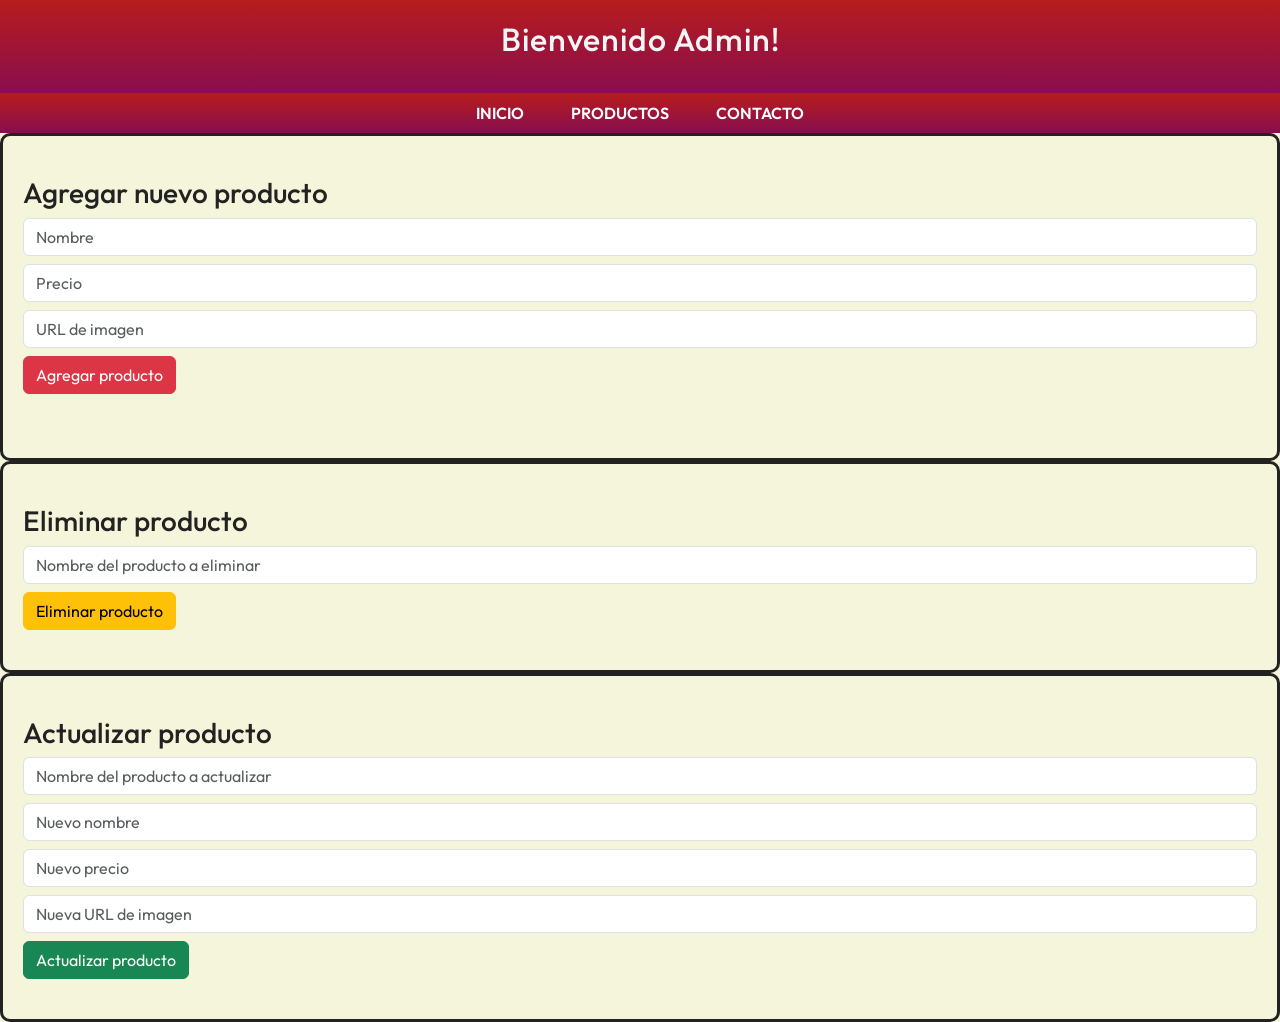
<file: POKE_TCG/admin_tcg.html>
<!DOCTYPE html>
<html lang="en">

<head>
    <meta charset="UTF-8">
    <meta name="viewport" content="width=device-width, initial-scale=1.0">
    <title>Admin Panel</title>
    <link rel="preconnect" href="https://fonts.googleapis.com">
    <link rel="preconnect" href="https://fonts.gstatic.com" crossorigin>
    <link href="https://fonts.googleapis.com/css2?family=Outfit:wght@400;600;800&display=swap" rel="stylesheet">
    <link href="https://cdn.jsdelivr.net/npm/bootstrap@5.3.8/dist/css/bootstrap.min.css" rel="stylesheet"
        integrity="sha384-sRIl4kxILFvY47J16cr9ZwB07vP4J8+LH7qKQnuqkuIAvNWLzeN8tE5YBujZqJLB" crossorigin="anonymous">
    <link rel="stylesheet" href="css/admin.css">
</head>

<header>
    <h1>Bienvenido Admin!</h1>
</header>

<body>
    <nav class="menu">
        <a href="pokemon_tcg.html"> INICIO </a>
        <a href="productos_tcg.html"> PRODUCTOS </a>
        <a href="contacto_tcg.html"> CONTACTO </a>
    </nav>

    <section id ="Manejar_inventario">
        <form id="formProducto" class="mb-4">
            <h3>Agregar nuevo producto</h3>
            <input type="text" id="nombreProducto" placeholder="Nombre" class="form-control mb-2" required>
            <input type="number" id="precioProducto" placeholder="Precio" class="form-control mb-2" required>
            <input type="text" id="imagenProducto" placeholder="URL de imagen" class="form-control mb-2" required>
            <button type="submit" class="btn btn-danger">Agregar producto</button>
        </form>
    </section>

    <section id="Eliminar_productos">
        <h3>Eliminar producto</h3>
        <input type="text" id="nombreEliminar" placeholder="Nombre del producto a eliminar" class="form-control mb-2" required>
        <button type="button" class="btn btn-warning">Eliminar producto</button>
    </section>

    <section id="actualizar_producto">
        <h3>Actualizar producto</h3>
        <input type="text" id="nombreActualizar" placeholder="Nombre del producto a actualizar" class="form-control mb-2" required>
        <input type="text" id="nuevoNombre" placeholder="Nuevo nombre" class="form-control mb-2">
        <input type="number" id="nuevoPrecio" placeholder="Nuevo precio" class="form-control mb-2">
        <input type="text" id="nuevaImagen" placeholder="Nueva URL de imagen" class="form-control mb-2">
        <button type="button" class="btn btn-success">Actualizar producto</button>
    </section>
</body>

</html>
</file>
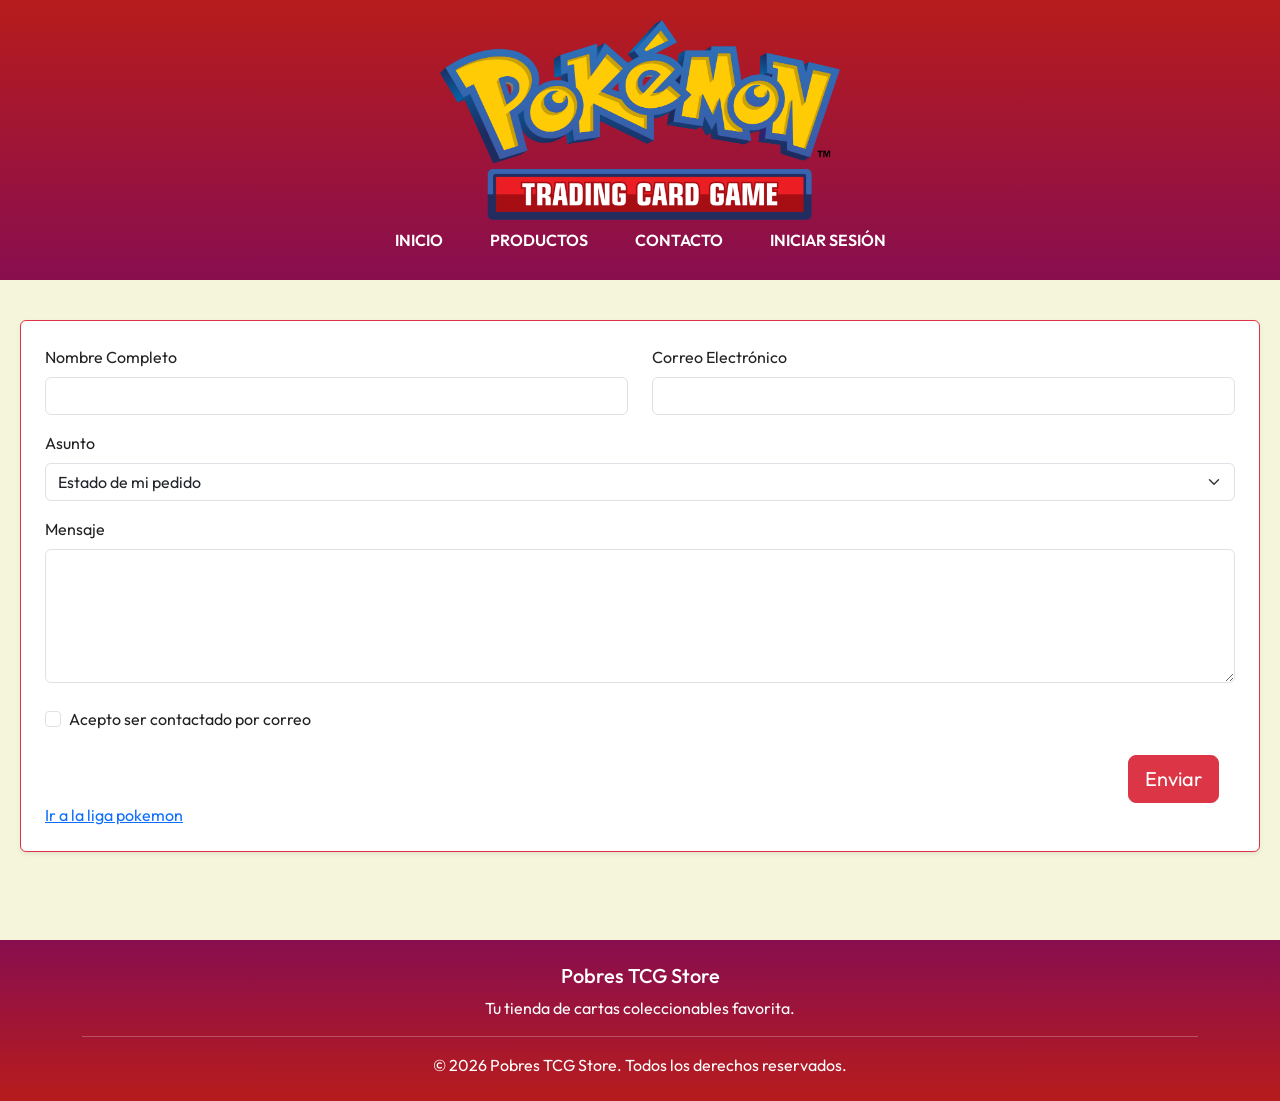
<file: POKE_TCG/contacto_tcg.html>
<!DOCTYPE html>
<html lang="en">
<head>
    <meta charset="UTF-8">
    <meta name="viewport" content="width=device-width, initial-scale=1.0">
    <title>Contacto</title>
    <link rel="preconnect" href="https://fonts.googleapis.com">
    <link rel="preconnect" href="https://fonts.gstatic.com" crossorigin>
    <link href="https://fonts.googleapis.com/css2?family=Outfit:wght@400;600;800&display=swap" rel="stylesheet">
    <link href="https://cdn.jsdelivr.net/npm/bootstrap@5.3.8/dist/css/bootstrap.min.css" rel="stylesheet" integrity="sha384-sRIl4kxILFvY47J16cr9ZwB07vP4J8+LH7qKQnuqkuIAvNWLzeN8tE5YBujZqJLB" crossorigin="anonymous">
    <link rel="stylesheet" href="css/contacto.css">

</head>
<body>
    <header>
        <img src="image/Pokémon_Trading_Card_Game_logo_logo.svg.webp" width="400" height="200" alt="Logo de pokemon"
            style="display: block; margin-left: auto; margin-right: auto;">
        <nav class="menu">
            <a href="pokemon_tcg.html">  INICIO  </a>
            <a href="productos_tcg.html">  PRODUCTOS  </a>
            <a href="contacto_tcg.html">  CONTACTO  </a>
            <a href="Login_tcg.html">  INICIAR SESIÓN  </a>

    <!-- Espacio para el usuario (inicialmente oculto) -->
            <span id="user-info" style="color: white; margin-left: 15px; display: none;">
        👤          <strong id="nombre-usuario"></strong> 
                <button onclick="cerrarSesion()" class="btn btn-sm btn-outline-light ms-2" style="font-size: 12px; padding: 2px 6px;">Salir</button>
            </span>
        </nav>
    </header>

    <main>
        <form class="bg-white p-4 rounded shadow-sm mx-auto border border-danger" action="https://formspree.io/f/mbgjajyp" method="post">
            <div class="row">
                <div class="col-md-6 mb-3">
                    <label for="nombre" class="form-label">Nombre Completo</label><br>
                    <input class="form-control" type="text" id="nombre" name="nombre" required>
                </div>
                <div class="col-md-6 mb-3">
                    <label class="form-label" for="correo">Correo Electrónico</label><br>
                    <input class="form-control" type="email" id="correo" name="correo" required>
                </div>
            </div>


            <div class="mb-3">
                <label class="form-label" for="asunto">Asunto</label><br>
                <select class="form-select" id="asunto" name="asunto">
                    <option value="pedido">Estado de mi pedido</option>
                    <option value="Stock o Disponibilidad">Disponibilidad de producto / Pre-órdenes</option>
                    <option value="Problema con el pago">Problemas con el pago o facturación</option>
                    <option value="Información de la Liga Pokémon">Información sobre la Liga Pokémon</option>
                    <option value="Soporte o Reclamos">Soporte técnico / Reclamo de producto</option>
                    <option value="Otra consulta">Otra consulta general</option>
                    <option value="Liga pokemon">Quiero participar en la liga pokemon</option>
                </select>
            </div>
            <div class="mb-4">
                <label class="form-label" for="mensaje">Mensaje</label><br>
                <textarea class="form-control" id="mensaje" name="mensaje" rows="5"></textarea>
            </div>
            
            <div class="form-check mb-4">
                <input class="form-check-input" type="checkbox" id="terminos">
                <label class="form-check-label" for="terminos">Acepto ser contactado por correo</label>
            </div>

            <div class="d-flex justify-content-end mx-3">
                <button class="btn btn-danger btn-lg" type="submit">Enviar</button>
            </div>

            <nav>
                <a href="liga_pokemon_tcg.html">Ir a la liga pokemon</a>
            </nav>

        </form>

    </main>

    <script>
        window.addEventListener('DOMContentLoaded', () => {
            const usuarioActivo = localStorage.getItem('usuario_activo');
            const linkLogin = document.getElementById('link-login');
            const userInfo = document.getElementById('user-info');
            const nombreUsuario = document.getElementById('nombre-usuario');

            if (usuarioActivo) {
                // Si el usuario ha iniciado sesión: ocultamos el login y mostramos su nombre
                if (linkLogin) linkLogin.style.display = 'none';
                if (userInfo && nombreUsuario) {
                    nombreUsuario.textContent = usuarioActivo;
                    userInfo.style.display = 'inline-block';
                }
            } else {
                // Si NO hay sesión activa (o se acaba de cerrar): mostramos el login y ocultamos el usuario
                if (linkLogin) linkLogin.style.display = 'inline-block';
                if (userInfo) userInfo.style.display = 'none';
            }
        });

        // Función para cerrar sesión
        function cerrarSesion() {
            localStorage.removeItem('usuario_activo');
            window.location.reload(); // Recarga la página para restablecer el menú
        }
    </script>
</body>

<footer class="text-white text-center py-4 mt-5">
    <div class="container">
        <h5>Pobres TCG Store</h5>
        <p>Tu tienda de cartas coleccionables favorita.</p>
        <hr class="border-light">
        <p class="mb-0">&copy; 2026 Pobres TCG Store. Todos los derechos reservados.</p>
    </div>
</footer>


<script src="https://cdn.jsdelivr.net/npm/bootstrap@5.3.8/dist/js/bootstrap.bundle.min.js" integrity="sha384-FKyoEForCGlyvwx9Hj09JcYn3nv7wiPVlz7YYwJrWVcXK/BmnVDxM+D2scQbITxI" crossorigin="anonymous"></script>
</html>
</file>
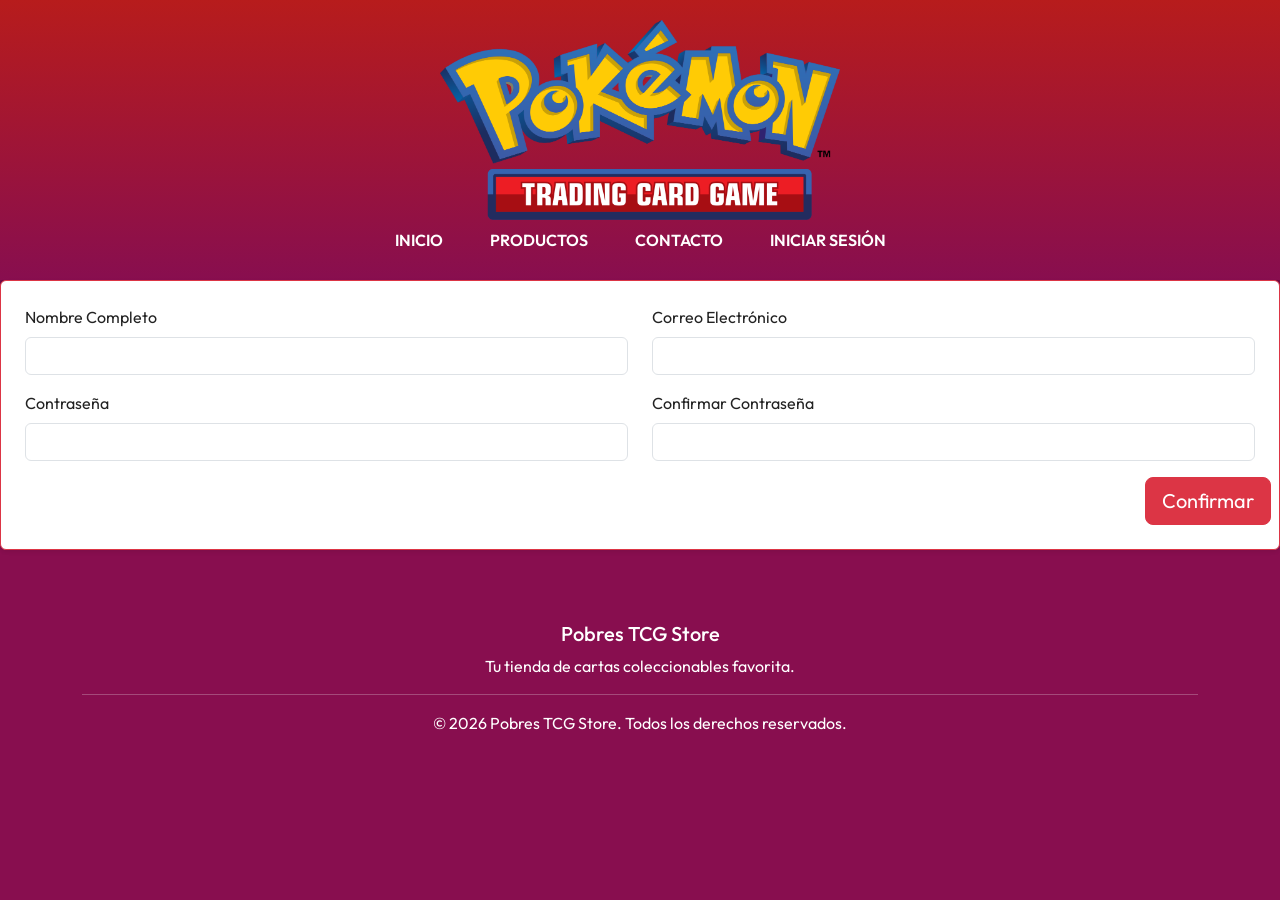
<file: POKE_TCG/Login_tcg.html>
<!DOCTYPE html>
<html lang="en">

<head>
    <meta charset="UTF-8">
    <meta name="viewport" content="width=device-width, initial-scale=1.0">
    <title>Login</title>
    <link rel="preconnect" href="https://fonts.googleapis.com">
    <link rel="preconnect" href="https://fonts.gstatic.com" crossorigin>
    <link href="https://fonts.googleapis.com/css2?family=Outfit:wght@400;600;800&display=swap" rel="stylesheet">
    <link href="https://cdn.jsdelivr.net/npm/bootstrap@5.3.8/dist/css/bootstrap.min.css" rel="stylesheet"
        integrity="sha384-sRIl4kxILFvY47J16cr9ZwB07vP4J8+LH7qKQnuqkuIAvNWLzeN8tE5YBujZqJLB" crossorigin="anonymous">
    <link rel="stylesheet" href="css/loginc.css">
</head>

<body>
    <header>
        <img src="image/Pokémon_Trading_Card_Game_logo_logo.svg.webp" width="400" height="200" alt="Logo de pokemon"
            style="display: block; margin-left: auto; margin-right: auto;">
        <nav class="menu">
            <a href="pokemon_tcg.html">  INICIO  </a>
            <a href="productos_tcg.html">  PRODUCTOS  </a>
            <a href="contacto_tcg.html">  CONTACTO  </a>
            <a href="Login_tcg.html">  INICIAR SESIÓN  </a>

    <!-- Espacio para el usuario (inicialmente oculto) -->
            <span id="user-info" style="color: white; margin-left: 15px; display: none;">
        👤          <strong id="nombre-usuario"></strong> 
                <button onclick="cerrarSesion()" class="btn btn-sm btn-outline-light ms-2" style="font-size: 12px; padding: 2px 6px;">Salir</button>
            </span>
        </nav>
    </header>
    <form class="bg-white p-4 rounded shadow-sm mx-auto border border-danger" action="#" method="post">
        <div class="row">
            <div class="col-md-6 mb-3">
                <label for="nombre" class="form-label">Nombre Completo</label><br>
                <input class="form-control" type="text" id="nombre" name="nombre" required>
            </div>
            <div class="col-md-6 mb-3">
                <label class="form-label" for="correo">Correo Electrónico</label><br>
                <input class="form-control" type="email" id="correo" name="correo" required>
            </div>
            <div class="col-md-6 mb-3">
                <label class="form-label" for="contrasena">Contraseña</label><br>
                <input class="form-control" type="password" id="contrasena" name="contrasena" required>
            </div>
            <div class="col-md-6 mb-3">
                <label class="form-label" for="confirmar_contrasena">Confirmar Contraseña</label><br>
                <input class="form-control" type="password" id="confirmar_contrasena" name="confirmar_contrasena"
                    required>
            </div>
            <div class="d-flex justify-content-end mx-3">
                <button id="confirmar" class="btn btn-danger btn-lg" type="submit">Confirmar</button>
            </div>

            <script>
                document.getElementById("confirmar").addEventListener("click", (e) => {
                    e.preventDefault();

                    const correo = document.getElementById("correo").value;
                    const nombre = document.getElementById("nombre").value;
                    const contrasena = document.getElementById("contrasena").value;

                    // Guardamos los datos en el localStorage
                    localStorage.setItem("usuario_activo", nombre || correo);

                    if (correo === "admin@tcg.cl" && contrasena === "tcgchampion") {
                        window.location.href = "admin_tcg.html";
                    } else {
                        window.location.href = "pokemon_tcg.html";
                    }
                });
            </script>
        </div>
    </form>

    <script>
        window.addEventListener('DOMContentLoaded', () => {
            const usuarioActivo = localStorage.getItem('usuario_activo');
            const linkLogin = document.getElementById('link-login');
            const userInfo = document.getElementById('user-info');
            const nombreUsuario = document.getElementById('nombre-usuario');

            if (usuarioActivo) {
                // Si el usuario ha iniciado sesión: ocultamos el login y mostramos su nombre
                if (linkLogin) linkLogin.style.display = 'none';
                if (userInfo && nombreUsuario) {
                    nombreUsuario.textContent = usuarioActivo;
                    userInfo.style.display = 'inline-block';
                }
            } else {
                // Si NO hay sesión activa (o se acaba de cerrar): mostramos el login y ocultamos el usuario
                if (linkLogin) linkLogin.style.display = 'inline-block';
                if (userInfo) userInfo.style.display = 'none';
            }
        });

        // Función para cerrar sesión
        function cerrarSesion() {
            localStorage.removeItem('usuario_activo');
            window.location.reload(); // Recarga la página para restablecer el menú
        }
    </script>
</body>

<footer class="text-white text-center py-4 mt-5">
    <div class="container">
        <h5>Pobres TCG Store</h5>
        <p>Tu tienda de cartas coleccionables favorita.</p>
        <hr class="border-light">
        <p class="mb-0">&copy; 2026 Pobres TCG Store. Todos los derechos reservados.</p>
    </div>
</footer>

</html>
</file>
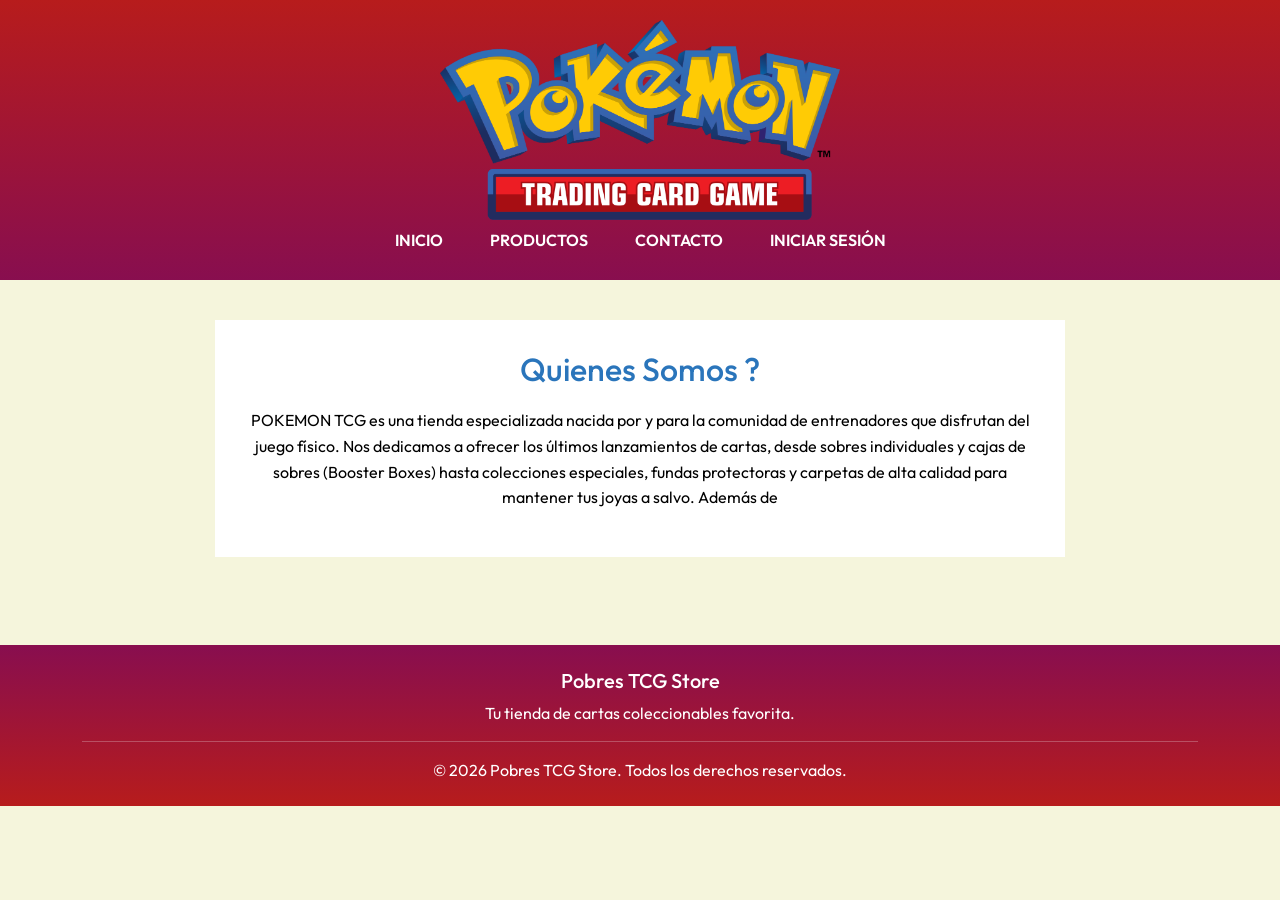
<file: POKE_TCG/pokemon_tcg.html>
<!DOCTYPE html>
<html lang="en">

<head>
    <meta charset="UTF-8">
    <meta name="viewport" content="width=device-width, initial-scale=1.0">
    <title>Pokemon TCG</title>
    <link rel="preconnect" href="https://fonts.googleapis.com">
    <link rel="preconnect" href="https://fonts.gstatic.com" crossorigin>
    <link href="https://fonts.googleapis.com/css2?family=Outfit:wght@400;600;800&display=swap" rel="stylesheet">
    <link href="https://cdn.jsdelivr.net/npm/bootstrap@5.3.8/dist/css/bootstrap.min.css" rel="stylesheet"
        integrity="sha384-sRIl4kxILFvY47J16cr9ZwB07vP4J8+LH7qKQnuqkuIAvNWLzeN8tE5YBujZqJLB" crossorigin="anonymous">
    <link rel="stylesheet" href="css/inicio.css">


</head>

<body>
    <header>
        <img src="image/Pokémon_Trading_Card_Game_logo_logo.svg.webp" width="400" height="200" alt="Logo de pokemon"
            style="display: block; margin-left: auto; margin-right: auto;">
        <nav class="menu">
            <a href="pokemon_tcg.html">  INICIO  </a>
            <a href="productos_tcg.html">  PRODUCTOS  </a>
            <a href="contacto_tcg.html">  CONTACTO  </a>
            <a href="Login_tcg.html">  INICIAR SESIÓN  </a>

    <!-- Espacio para el usuario (inicialmente oculto) -->
            <span id="user-info" style="color: white; margin-left: 15px; display: none;">
        👤          <strong id="nombre-usuario"></strong> 
                <button onclick="cerrarSesion()" class="btn btn-sm btn-outline-light ms-2" style="font-size: 12px; padding: 2px 6px;">Salir</button>
            </span>
        </nav>
    </header>
    <main>
        <section id="aboutUs">
            <h2>Quienes Somos ?</h2>
            <p> POKEMON TCG es una tienda especializada nacida por y para la comunidad de entrenadores que disfrutan del
                juego físico.
                Nos dedicamos a ofrecer los últimos lanzamientos de cartas, desde sobres individuales y cajas de sobres
                (Booster Boxes)
                hasta colecciones especiales, fundas protectoras y carpetas de alta calidad para mantener tus joyas a
                salvo. Además de
                 </p>
        </section>
    </main>



    <script>
        window.addEventListener('DOMContentLoaded', () => {
            const usuarioActivo = localStorage.getItem('usuario_activo');
            const linkLogin = document.getElementById('link-login');
            const userInfo = document.getElementById('user-info');
            const nombreUsuario = document.getElementById('nombre-usuario');

            if (usuarioActivo) {
                // Si el usuario ha iniciado sesión: ocultamos el login y mostramos su nombre
                if (linkLogin) linkLogin.style.display = 'none';
                if (userInfo && nombreUsuario) {
                    nombreUsuario.textContent = usuarioActivo;
                    userInfo.style.display = 'inline-block';
                }
            } else {
                // Si NO hay sesión activa (o se acaba de cerrar): mostramos el login y ocultamos el usuario
                if (linkLogin) linkLogin.style.display = 'inline-block';
                if (userInfo) userInfo.style.display = 'none';
            }
        });

        // Función para cerrar sesión
        function cerrarSesion() {
            localStorage.removeItem('usuario_activo');
            window.location.reload(); // Recarga la página para restablecer el menú
        }
    </script>
</body>
<footer class="text-white text-center py-4 mt-5">
    <div class="container">
        <h5>Pobres TCG Store</h5>
        <p>Tu tienda de cartas coleccionables favorita.</p>
        <hr class="border-light">
        <p class="mb-0">&copy; 2026 Pobres TCG Store. Todos los derechos reservados.</p>
    </div>
</footer>




<script src="https://cdn.jsdelivr.net/npm/bootstrap@5.3.8/dist/js/bootstrap.bundle.min.js"
    integrity="sha384-FKyoEForCGlyvwx9Hj09JcYn3nv7wiPVlz7YYwJrWVcXK/BmnVDxM+D2scQbITxI"
    crossorigin="anonymous"></script>

</html>
</file>
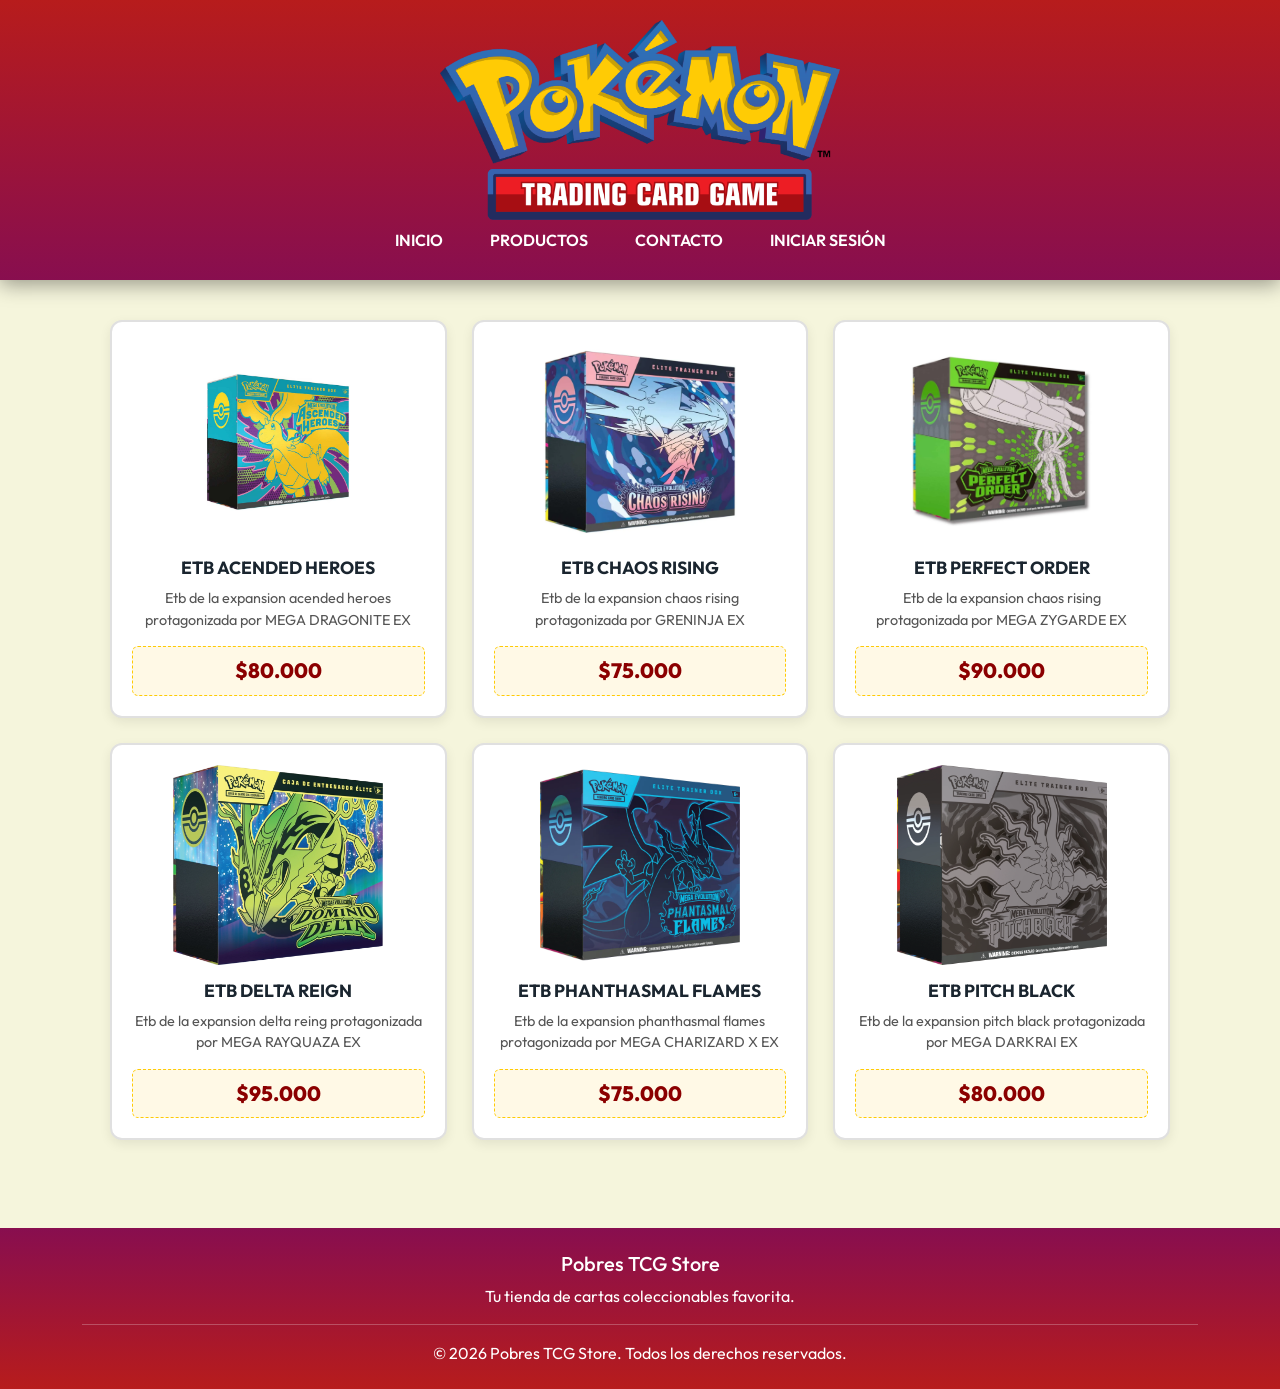
<file: POKE_TCG/productos_tcg.html>
<!DOCTYPE html>
<html lang="en">

<head>
    <meta charset="UTF-8">
    <meta name="viewport" content="width=device-width, initial-scale=1.0">
    <title>Productos</title>
    <link rel="preconnect" href="https://fonts.googleapis.com">
    <link rel="preconnect" href="https://fonts.gstatic.com" crossorigin>
    <link href="https://fonts.googleapis.com/css2?family=Outfit:wght@400;600;800&display=swap" rel="stylesheet">
    <link href="https://cdn.jsdelivr.net/npm/bootstrap@5.3.8/dist/css/bootstrap.min.css" rel="stylesheet"
        integrity="sha384-sRIl4kxILFvY47J16cr9ZwB07vP4J8+LH7qKQnuqkuIAvNWLzeN8tE5YBujZqJLB" crossorigin="anonymous">
    <link rel="stylesheet" href="css/produt.css">
</head>

<body>
    <header>
        <img src="image/Pokémon_Trading_Card_Game_logo_logo.svg.webp" width="400" height="200" alt="Logo de pokemon"
            style="display: block; margin-left: auto; margin-right: auto;">
        <nav class="menu">
            <a href="pokemon_tcg.html">  INICIO  </a>
            <a href="productos_tcg.html">  PRODUCTOS  </a>
            <a href="contacto_tcg.html">  CONTACTO  </a>
            <a href="Login_tcg.html">  INICIAR SESIÓN  </a>

    <!-- Espacio para el usuario (inicialmente oculto) -->
            <span id="user-info" style="color: white; margin-left: 15px; display: none;">
        👤          <strong id="nombre-usuario"></strong> 
                <button onclick="cerrarSesion()" class="btn btn-sm btn-outline-light ms-2" style="font-size: 12px; padding: 2px 6px;">Salir</button>
            </span>
        </nav>
    </header>
    <section id="productos">

        <article>
            <img src="image/productos_etb/etb_acended_heroes.jpg">
            <h3>ETB ACENDED HEROES</h3>
            <p
                style="font-size: 14px; font-family: Georgia, 'Times New Roman', Times, serif; line-height: 1.6;color: #795548;">
                Etb de la expansion acended heroes protagonizada por MEGA DRAGONITE EX</p>
            <p>$80.000</p>
        </article>

        <article>
            <img src="image/productos_etb/etb_chaos_rising.jpg">
            <h3>ETB CHAOS RISING</h3>
            <p
                style="font-size: 14px; font-family: Georgia, 'Times New Roman', Times, serif; line-height: 1.6;color: #795548;">
                Etb de la expansion chaos rising protagonizada por GRENINJA EX</p>
            <p>$75.000</p>
        </article>

        <article>
            <img src="image/productos_etb/etb_perfect_order.jpg">
            <h3>ETB PERFECT ORDER</h3>
            <p>Etb de la expansion chaos rising protagonizada por MEGA ZYGARDE EX</p>
            <p>$90.000</p>
        </article>

        <article>
            <img src="image/productos_etb/etb_delta_reign.png">
            <h3>ETB DELTA REIGN</h3>
            <p>Etb de la expansion delta reing protagonizada por MEGA RAYQUAZA EX</p>
            <p>$95.000</p>
        </article>

        <article>
            <img src="image/productos_etb/etb_phanthasmal_flames.webp">
            <h3>ETB PHANTHASMAL FLAMES</h3>
            <p>Etb de la expansion phanthasmal flames protagonizada por MEGA CHARIZARD X EX</p>
            <p>$75.000</p>
        </article>

        <article>
            <img src="image/productos_etb/etb_pitch_black.webp">
            <h3>ETB PITCH BLACK</h3>
            <p>Etb de la expansion pitch black protagonizada por MEGA DARKRAI EX</p>
            <p>$80.000</p>
        </article>

    </section>
    <script>
        window.addEventListener('DOMContentLoaded', () => {
            const usuarioActivo = localStorage.getItem('usuario_activo');
            const linkLogin = document.getElementById('link-login');
            const userInfo = document.getElementById('user-info');
            const nombreUsuario = document.getElementById('nombre-usuario');

            if (usuarioActivo) {
                // Si el usuario ha iniciado sesión: ocultamos el login y mostramos su nombre
                if (linkLogin) linkLogin.style.display = 'none';
                if (userInfo && nombreUsuario) {
                    nombreUsuario.textContent = usuarioActivo;
                    userInfo.style.display = 'inline-block';
                }
            } else {
                // Si NO hay sesión activa (o se acaba de cerrar): mostramos el login y ocultamos el usuario
                if (linkLogin) linkLogin.style.display = 'inline-block';
                if (userInfo) userInfo.style.display = 'none';
            }
        });

        // Función para cerrar sesión
        function cerrarSesion() {
            localStorage.removeItem('usuario_activo');
            window.location.reload(); // Recarga la página para restablecer el menú
        }
    </script>
</body>

<footer class="text-white text-center py-4 mt-5">
    <div class="container">
        <h5>Pobres TCG Store</h5>
        <p>Tu tienda de cartas coleccionables favorita.</p>
        <hr class="border-light">
        <p class="mb-0">&copy; 2026 Pobres TCG Store. Todos los derechos reservados.</p>
    </div>
</footer>

<script src="https://cdn.jsdelivr.net/npm/bootstrap@5.3.8/dist/js/bootstrap.bundle.min.js"
    integrity="sha384-FKyoEForCGlyvwx9Hj09JcYn3nv7wiPVlz7YYwJrWVcXK/BmnVDxM+D2scQbITxI"
    crossorigin="anonymous"></script>

</html>
</file>
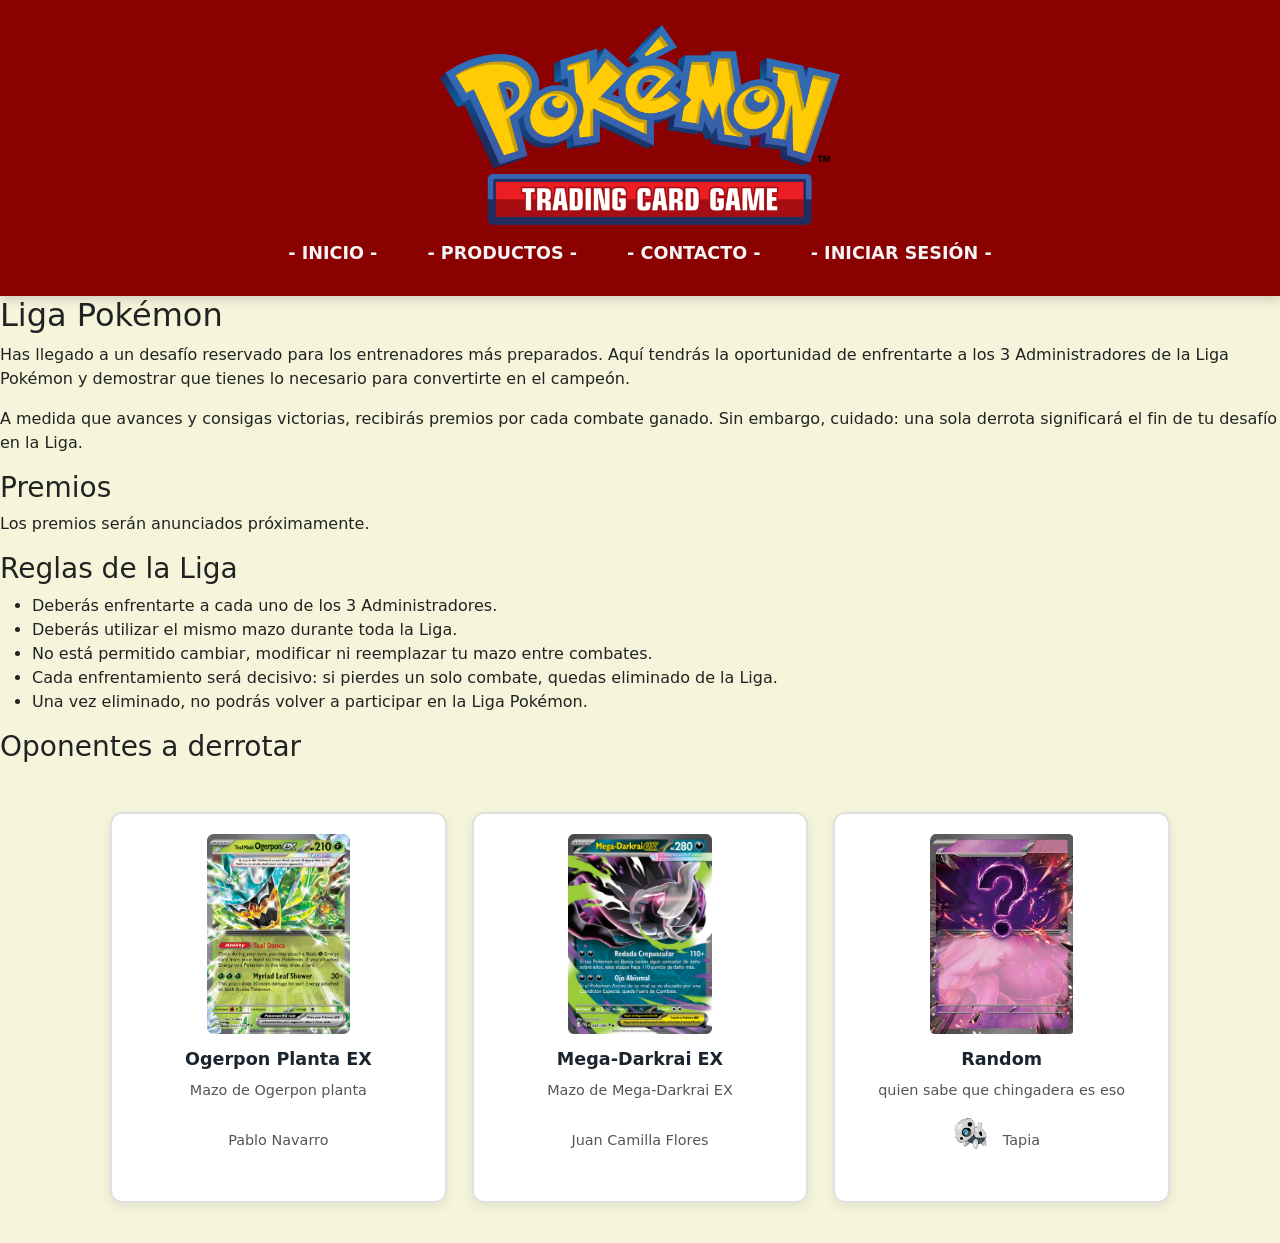
<file: POKE_TCG/xdd_tcg.html>
<!DOCTYPE html>
<html lang="es">
<head>
    <meta charset="UTF-8">
    <meta name="viewport" content="width=device-width, initial-scale=1.0">
    <title>Liga Pokémon TCG</title>
    <link href="https://cdn.jsdelivr.net/npm/bootstrap@5.3.8/dist/css/bootstrap.min.css" rel="stylesheet" integrity="sha384-sRIl4kxILFvY47J16cr9ZwB07vP4J8+LH7qKQnuqkuIAvNWLzeN8tE5YBujZqJLB" crossorigin="anonymous">
    <link rel="stylesheet" href="css/xdd.css"> 
</head>

<body>

    <header>
        <img src="image/Pokémon_Trading_Card_Game_logo_logo.svg.webp" 
             width="400" 
             height="200" 
             alt="Logo de Pokémon TCG" 
             style="display: block; margin-left: auto; margin-right: auto;">

        <nav class="menu">
            <a href="pokemon_tcg.html"> - INICIO - </a>
            <a href="productos_tcg.html"> - PRODUCTOS - </a>
            <a href="contacto_tcg.html"> - CONTACTO - </a>
            <a href="Login_tcg.html"> - INICIAR SESIÓN - </a>
        </nav>
    </header>

    <main>
        <section id="aboutUs">
            <h2>Liga Pokémon</h2>
            <p>Has llegado a un desafío reservado para los entrenadores más preparados. Aquí tendrás la oportunidad de enfrentarte a los 3 Administradores de la Liga Pokémon y demostrar que tienes lo necesario para convertirte en el campeón.</p>
            <p>A medida que avances y consigas victorias, recibirás premios por cada combate ganado. Sin embargo, cuidado: una sola derrota significará el fin de tu desafío en la Liga.</p>
            
            <h3>Premios</h3>
            <p>Los premios serán anunciados próximamente.</p>
            
            <h3>Reglas de la Liga</h3>
            <ul>
                <li>Deberás enfrentarte a cada uno de los 3 Administradores.</li>
                <li>Deberás utilizar el mismo mazo durante toda la Liga.</li>
                <li>No está permitido cambiar, modificar ni reemplazar tu mazo entre combates.</li>
                <li>Cada enfrentamiento será decisivo: si pierdes un solo combate, quedas eliminado de la Liga.</li>
                <li>Una vez eliminado, no podrás volver a participar en la Liga Pokémon.</li>
            </ul>

            <h3> Oponentes a derrotar</h3>
        </section>

        <section id="admins">
            <article>
                <img src="image/xdd/Ogerpon_planta.png" alt="Ogerpon Planta EX">
                <h3>Ogerpon Planta EX</h3>
                <p style="font-size: 14px; font-family: Georgia, 'Times New Roman', Times, serif; line-height: 1.6; color: #795548;">
                    Mazo de Ogerpon planta
                </p>
                <p>Pablo Navarro</p>
            </article>

            <article>
                <img src="image/xdd/mega darkrai.png" alt="Mega-Darkrai EX">
                <h3>Mega-Darkrai EX</h3>
                <p style="font-size: 14px; font-family: Georgia, 'Times New Roman', Times, serif; line-height: 1.6; color: #795548;">
                    Mazo de Mega-Darkrai EX
                </p>
                <p>Juan Camilla Flores</p>
            </article>

            <article>
                <img src="image/xdd/carta_random.jpg" alt="Carta Random">
                <h3>Random</h3>
                <p style="font-size: 14px; font-family: Georgia, 'Times New Roman', Times, serif; line-height: 1.6; color: #795548;">
                    quien sabe que chingadera es eso
                </p>
                <p>
                    <img src="image/xdd/Aron.png" alt="Aron" style="width: 35px; height: auto; vertical-align: middle; position: relative; left: -10px;"> 
                    Tapia
                </p>
            </article>
        </section>
    </main>
    <script src="https://cdn.jsdelivr.net/npm/bootstrap@5.3.8/dist/js/bootstrap.bundle.min.js" integrity="sha384-FKyoEForCGlyvwx9Hj09JcYn3nv7wiPVlz7YYwJrWVcXK/BmnVDxM+D2scQbITxI" crossorigin="anonymous"></script>
</body>
</html>
</file>
<file: POKE_TCG/css/admin.css>
header {
    display: flex;
    justify-content: center;
    align-items: center;
    background: linear-gradient(180deg, #b71c1c 0%, #880e4f 100%);
    padding: 20px 15px;
    box-shadow: 0 4px 20px rgba(0, 0, 0, 0.4);
}

header h1{
    color: whitesmoke;
    font-size: 2rem;
    margin-bottom: 15px;
    letter-spacing: 1px;
}

body{
        font-family: 'Outfit', system-ui, -apple-system, sans-serif;
    background-color: beige;
    color: #222;
}

.menu {
    
    display: flex;
    justify-content: center;
    align-items: center;
    flex-wrap: wrap;
    gap: 15px;
    background: linear-gradient(180deg, #b71c1c 0%, #880e4f 100%)
}

.menu a {
    color: #ffffff;
    text-decoration: none;
    font-size: 1rem;
    font-weight: 600;
    padding: 8px 16px;
    border-radius: 20px;
    transition: all 0.3s ease;
}

.menu a:hover {
    color: #ffcb05;
    background-color: rgba(255, 255, 255, 0.15);
}

#Manejar_inventario {
    
    padding: 40px 20px;
    background-color: beige;
    border: 3px solid #222;
    border-radius: 10px;
    
}

#Eliminar_productos {
    padding: 40px 20px;
    background-color: beige;
    border: 3px solid #222;
    border-radius: 10px;
}

#actualizar_producto {
    padding: 40px 20px;
    background-color: beige;
    border: 3px solid #222;
    border-radius: 10px;
}
</file>
<file: POKE_TCG/css/contacto.css>
header {
    background: linear-gradient(180deg, #b71c1c 0%, #880e4f 100%);
    padding: 20px 15px;
    box-shadow: 0 4px 20px rgba(0, 0, 0, 0.4);
}

body {
    font-family: 'Outfit', system-ui, -apple-system, sans-serif;
    background-color: beige;
    color: #222;
}

.menu {
    display: flex;
    justify-content: center;
    align-items: center;
    flex-wrap: wrap;
    gap: 15px;
}

.menu a {
    color: #ffffff;
    text-decoration: none;
    font-size: 1rem;
    font-weight: 600;
    padding: 8px 16px;
    border-radius: 20px;
    transition: all 0.3s ease;
}

.menu a:hover {
    color: #ffcb05;
    background-color: rgba(255, 255, 255, 0.15);
}

main {
    padding: 40px 20px;
    background-color: beige;
}

#aboutUs {
    max-width: 850px;
    margin: auto;
    text-align: center;
    background: white;
    padding: 30px;
}

#aboutUs h2 {
    color: #2a75bb; /* Azul clásico de Pokémon */
    margin-bottom: 20px;
}

#aboutUs p {
    color: #000000;
    line-height: 1.6;
    font-size: 1rem;
}

footer {
    background: linear-gradient(180deg, #880e4f 0%, #b71c1c 100%);
}
</file>
<file: POKE_TCG/css/loginc.css>
header {
    background: linear-gradient(180deg, #b71c1c 0%, #880e4f 100%);
    padding: 20px 15px;
    box-shadow: 0 4px 20px rgba(0, 0, 0, 0.4);
}

body {
    font-family: 'Outfit', system-ui, -apple-system, sans-serif;
    background-color: #880e4f;
    color: #222;
}

.menu {
    display: flex;
    justify-content: center;
    align-items: center;
    flex-wrap: wrap;
    gap: 15px;
}

.menu a {
    color: #ffffff;
    text-decoration: none;
    font-size: 1rem;
    font-weight: 600;
    padding: 8px 16px;
    border-radius: 20px;
    transition: all 0.3s ease;
}

.menu a:hover {
    color: #ffcb05;
    background-color: rgba(255, 255, 255, 0.15);
}

main {
    padding: 40px 20px;
    background-color: beige;
}
</file>
<file: POKE_TCG/css/inicio.css>
/* ==========================================
   ENCABEZADO (HEADER)
   ========================================== */

/* Estructura del contenedor superior */
header {
    background: linear-gradient(180deg, #b71c1c 0%, #880e4f 100%);
    padding: 20px 15px;
    box-shadow: 0 4px 20px rgba(0, 0, 0, 0.4);
}

body {
    font-family: 'Outfit', system-ui, -apple-system, sans-serif;
    background-color: beige;
    color: #222;
}

/* ==========================================
   MENÚ DE NAVEGACIÓN
   ========================================== */

/* Contenedor principal de los enlaces del menú */
.menu {
    display: flex;
    justify-content: center;
    align-items: center;
    flex-wrap: wrap;
    gap: 15px;
}

.menu a {
    color: #ffffff;
    text-decoration: none;
    font-size: 1rem;
    font-weight: 600;
    padding: 8px 16px;
    border-radius: 20px;
    transition: all 0.3s ease;
}

.menu a:hover {
    color: #ffcb05;
    background-color: rgba(255, 255, 255, 0.15);
}

/* ==========================================
   CONTENIDO PRINCIPAL (MAIN)
   ========================================== */

/* Estilos base para el área de contenido principal */
main {
    /* Espaciado interno: 40px arriba/abajo y 20px a los lados */
    padding: 40px 20px;
    /* Color de fondo beige para la sección principal */
    background-color: beige;
}

/* ==========================================
   SECCIÓN "SOBRE NOSOTROS" (#aboutUs)
   ========================================== */

/* Tarjeta o contenedor de la sección */
#aboutUs {
    /* Limita el ancho máximo del bloque para facilitar la lectura */
    max-width: 850px;
    /* Centra horizontalmente el contenedor en la pantalla */
    margin: auto;
    /* Centra todo el texto dentro del contenedor */
    text-align: center;
    /* Fondo blanco para contrastar con el fondo beige del main */
    background: white;
    /* Espaciado interno uniforme de 30px */
    padding: 30px;
}

/* Título de la sección */
#aboutUs h2 {
    /* Color azul clásico del logotipo de Pokémon */
    color: #2a75bb;
    /* Espacio inferior para separarlo del párrafo */
    margin-bottom: 20px;
}

/* Párrafos descriptivos de la sección */
#aboutUs p {
    /* Color de texto negro puro */
    color: #000000;
    /* Interlineado cómodo que mejora la legibilidad */
    line-height: 1.6;
    /* Tamaño base de la fuente */
    font-size: 1rem;
}

footer {
    background: linear-gradient(180deg, #880e4f 0%, #b71c1c 100%);
}
</file>
<file: POKE_TCG/css/produt.css>
/* ==========================================
   CONFIGURACIÓN GENERAL Y REINICIO (RESET)
   ========================================== */

/* Aplica a todos los elementos del sitio web */
* {
    /* Incluye el padding y border dentro del ancho y alto total del elemento */
    box-sizing: border-box;
    /* Elimina los márgenes externos por defecto del navegador */
    margin: 0;
    /* Elimina los rellenos internos por defecto del navegador */
    padding: 0;
}

/* Estilos base para el cuerpo de la página */
body {
    font-family: 'Outfit', system-ui, -apple-system, sans-serif;
    background-color: beige;
    color: #222;
}

/* ==========================================
   ENCABEZADO (HEADER)
   ========================================== */

/* Estructura del contenedor superior */
header {
    background: linear-gradient(180deg, #b71c1c 0%, #880e4f 100%);
    padding: 20px 15px;
    box-shadow: 0 4px 20px rgba(0, 0, 0, 0.4);
}

/* Título dentro del Header */
header h2 {
    /* Color de texto blanco suave para contrastar sobre el fondo rojo */
    color: whitesmoke;
    /* Tamaño relativo de la fuente */
    font-size: 2rem;
    /* Margen inferior para separarlo del menú de navegación */
    margin-bottom: 15px;
    /* Convierte todo el texto del título a mayúsculas */
    text-transform: uppercase;
    /* Espaciado adicional entre cada letra */
    letter-spacing: 1px;

    text-align: center;
}

/* ==========================================
   MENÚ DE NAVEGACIÓN
   ========================================== */

/* Contenedor de la lista de enlaces */
.menu {
    display: flex;
    justify-content: center;
    align-items: center;
    flex-wrap: wrap;
    gap: 15px;
}

.menu a {
    color: #ffffff;
    text-decoration: none;
    font-size: 1rem;
    font-weight: 600;
    padding: 8px 16px;
    border-radius: 20px;
    transition: all 0.3s ease;
}

.menu a:hover {
    color: #ffcb05;
    background-color: rgba(255, 255, 255, 0.15);
}

/* ==========================================
   SECCIÓN Y CUADRÍCULA DE PRODUCTOS
   ========================================== */

/* Contenedor principal de la cuadrícula de productos */
#productos {
    /* Organiza los elementos en una cuadrícula CSS (Grid) */
    display: grid;
    /* Cuadrícula responsiva automática: crea columnas de mínimo 260px y las expande por igual */
    grid-template-columns: repeat(auto-fit, minmax(260px, 1fr));
    /* Espacio o separación de 25px entre cada tarjeta */
    gap: 25px;
    /* Ancho máximo para evitar que las tarjetas se estiren demasiado en pantallas anchas */
    max-width: 1100px;
    /* Centra la cuadrícula automáticamente en la pantalla horizontalmente */
    margin: 0 auto;
    /* Espaciado interno: 40px arriba/abajo, 20px a los lados */
    padding: 40px 20px;
}

/* ==========================================
   TARJETAS DE PRODUCTO (ARTICLES)
   ========================================== */

/* Tarjeta contenedora de cada producto */
article {
    /* Fondo blanco para destacar sobre el fondo beige */
    background-color: #ffffff;
    /* Esquinas redondeadas de la tarjeta */
    border-radius: 12px;
    /* Relleno interno uniforme de 20px */
    padding: 20px;
    /* Centra todo el contenido interno (imagen, textos, precio) */
    text-align: center;
    /* Sombra suave alrededor de la tarjeta para efecto de elevación */
    box-shadow: 0 4px 12px rgba(0, 0, 0, 0.08);
    /* Borde gris claro por defecto */
    border: 2px solid #e0e0e0;
    /* Animación suave para transformaciones, sombra y color de borde */
    transition: transform 0.3s ease, box-shadow 0.3s ease, border-color 0.3s ease;
    /* Activa Flexbox en columna para organizar verticalmente el contenido */
    display: flex;
    flex-direction: column;
}

/* Efecto al pasar el cursor sobre la tarjeta del producto */
article:hover {
    /* Mueve la tarjeta 6 píxeles hacia arriba */
    transform: translateY(-6px);
    /* Intensifica la sombra para simular mayor elevación */
    box-shadow: 0 8px 20px rgba(0, 0, 0, 0.15);
    /* Cambia el color del borde a amarillo Pokémon */
    border-color: #ffcb05;
}

/* Imagen dentro de la tarjeta del producto */
article img {
    /* Ocupa todo el ancho disponible dentro de la tarjeta */
    width: 100%;
    /* Altura fija para mantener uniformidad visual */
    height: 200px;
    /* Mantiene la proporción de la imagen sin deformarla (se ajusta dentro del área) */
    object-fit: contain;
    /* Espacio inferior antes del título */
    margin-bottom: 15px;
    /* Transición suave para el efecto de zoom */
    transition: transform 0.3s ease;
}

/* Efecto al pasar el cursor sobre la imagen */
article:hover img {
    /* Realiza un leve acercamiento (zoom) del 20% a la imagen */
    transform: scale(1.20);
}

/* Nombre o título del producto */
article h3 {
    /* Color azul oscuro para mayor legibilidad */
    color: #1a252f;
    /* Tamaño de la fuente del título */
    font-size: 1.1rem;
    /* Espaciado inferior */
    margin-bottom: 10px;
    /* Texto en negrita resaltado */
    font-weight: 700;
}

/* Descripción general del producto */
article p {
    /* Forzado de tamaño de texto pequeño (sobrescribe estilos en línea previos) */
    font-size: 0.9rem !important;
    /* Hereda la fuente del elemento padre */
    font-family: inherit !important;
    /* Color de texto gris medio */
    color: #555555 !important;
    /* Interlineado cómodo para la lectura */
    line-height: 1.5 !important;
    /* Margen inferior antes del precio */
    margin-bottom: 15px;
    /* Ocupa el espacio vertical disponible para empujar el precio al fondo de forma pareja */
    flex-grow: 1;
}

/* Último párrafo de la tarjeta (Precio destacado del producto) */
article p:last-child {
    /* Forzado de tamaño de letra grande para resaltar el precio */
    font-size: 1.3rem !important;
    /* Texto muy grueso (extra negrita) */
    font-weight: 800;
    /* Color rojo oscuro (Rojo Pokémon) */
    color: darkred !important;
    /* Elimina el margen inferior */
    margin-bottom: 0;
    /* Fondo amarillo muy claro tipo etiqueta de oferta */
    background-color: #fff9e6;
    /* Relleno interno: 8px arriba/abajo, 12px a los lados */
    padding: 8px 12px;
    /* Bordes ligeramente redondeados */
    border-radius: 6px;
    /* Borde punteado color amarillo Pokémon */
    border: 1px dashed #ffcb05;
}

footer {
    background: linear-gradient(180deg, #880e4f 0%, #b71c1c 100%);
}
</file>
<file: POKE_TCG/css/xdd.css>
* {
    box-sizing: border-box;
    margin: 0;
    padding: 0;
}

body {
    font-family: 'Segoe UI', system-ui, -apple-system, sans-serif;
    background-color: beige;
    color: #222;
}

header {
    background-color: darkred;
    text-align: center;
    padding: 25px 15px 15px;
    box-shadow: 0 4px 10px rgba(0, 0, 0, 0.15);
}

.menu {
    margin: 10px 0;
    display: flex;
    justify-content: center;
    align-items: center;
    flex-wrap: wrap;
    gap: 10px;
}

.menu a {
    color: whitesmoke;
    text-decoration: none;
    margin: 0 10px;
    font-size: 1.1rem;
    font-weight: 600;
    padding: 5px 10px;
    border-radius: 5px;
    transition: color 0.25s ease, background-color 0.25s ease;
}

.menu a:hover {
    color: #ffcb05;
    background-color: rgba(255, 255, 255, 0.1);
}

#admins {
    display: grid;
    grid-template-columns: repeat(auto-fit, minmax(260px, 1fr));
    gap: 25px;
    max-width: 1100px;
    margin: 0 auto;
    padding: 40px 20px;
}

article {
    background-color: #ffffff;
    border-radius: 12px;
    padding: 20px;
    text-align: center;
    box-shadow: 0 4px 12px rgba(0, 0, 0, 0.08);
    border: 2px solid #e0e0e0;
    transition: transform 0.3s ease, box-shadow 0.3s ease, border-color 0.3s ease;
    display: flex;
    flex-direction: column;
}

article:hover {
    transform: translateY(-6px);
    box-shadow: 0 8px 20px rgba(0, 0, 0, 0.15);
    border-color: #ffcb05;
}

article img {
    width: 100%;
    height: 200px;
    object-fit: contain;
    margin-bottom: 15px;
    transition: transform 0.3s ease;
}

article:hover img {
    transform: scale(1.20);
}

article h3 {
    color: #1a252f;
    font-size: 1.1rem;
    margin-bottom: 10px;
    font-weight: 700;
}

article p {
    font-size: 0.9rem !important;
    font-family: inherit !important;
    color: #555555 !important;
    line-height: 1.5 !important;
    margin-bottom: 15px;
    flex-grow: 1;
}
</file>
